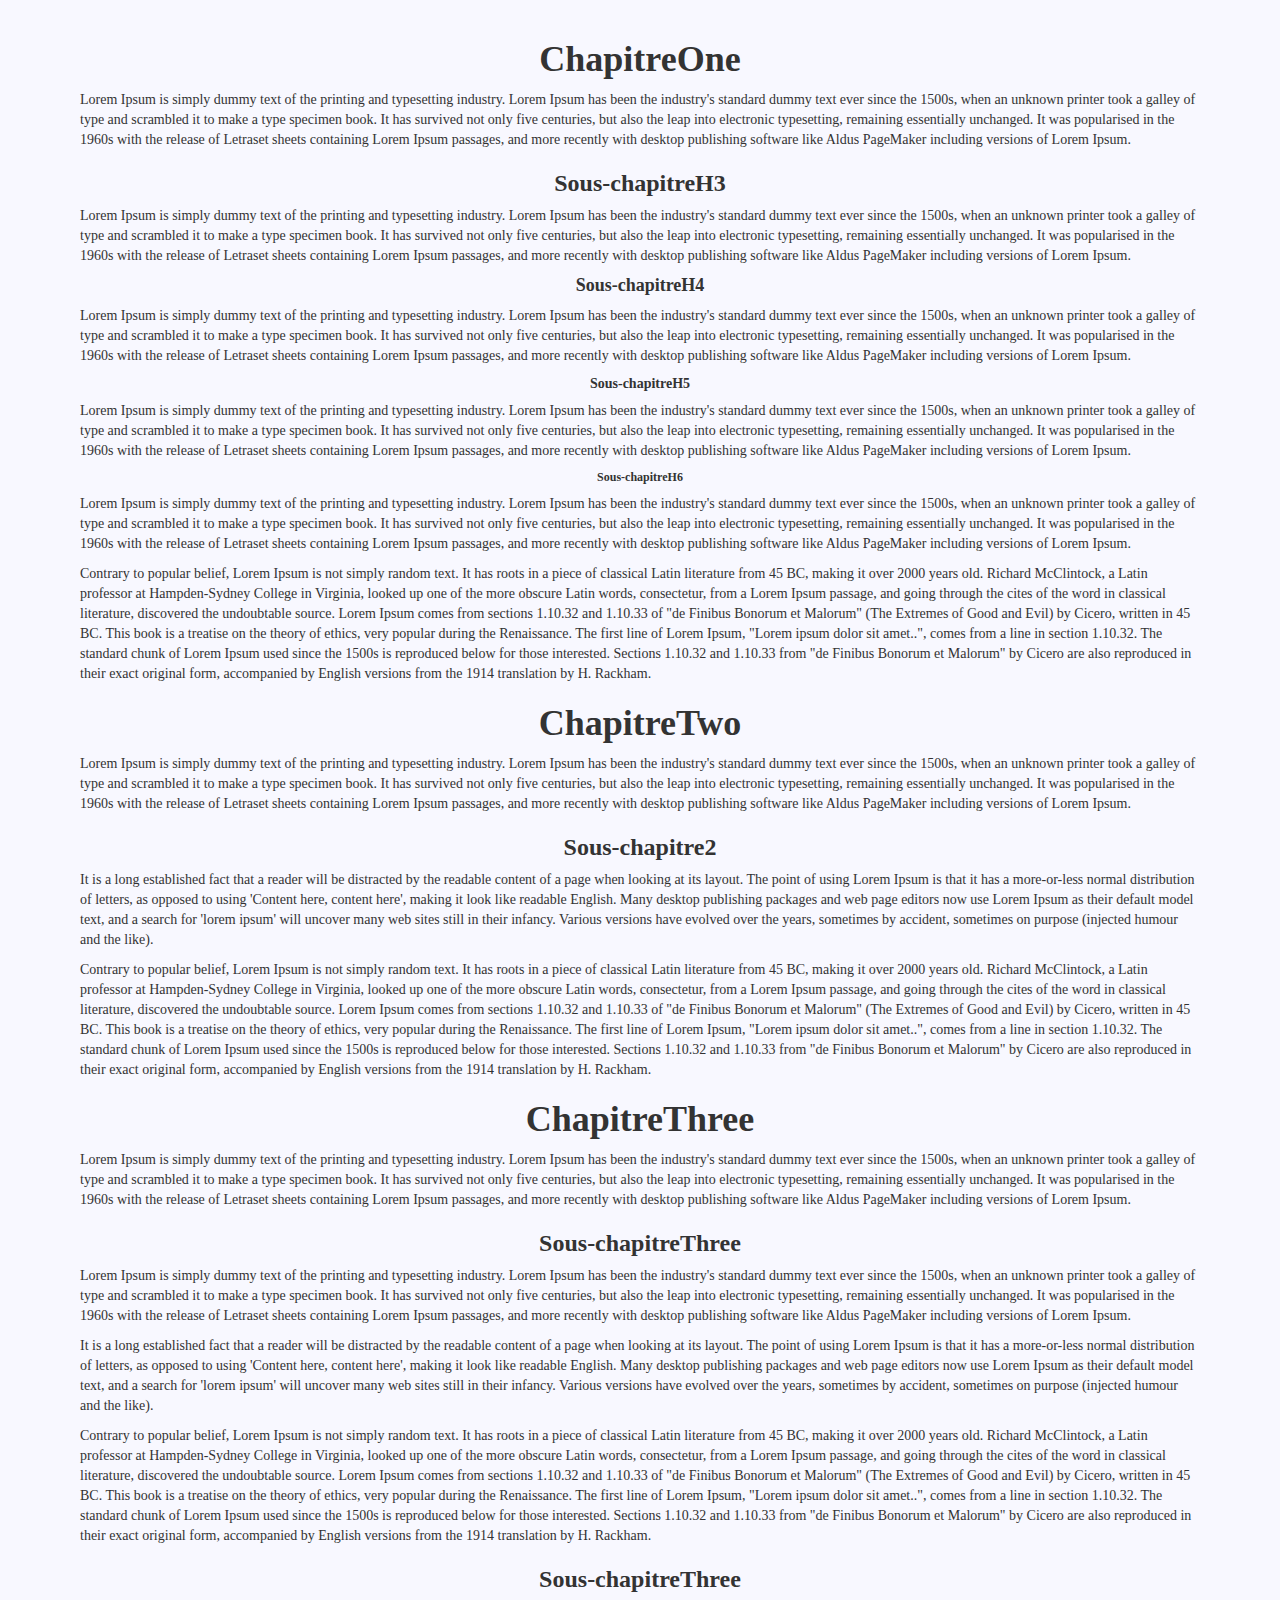
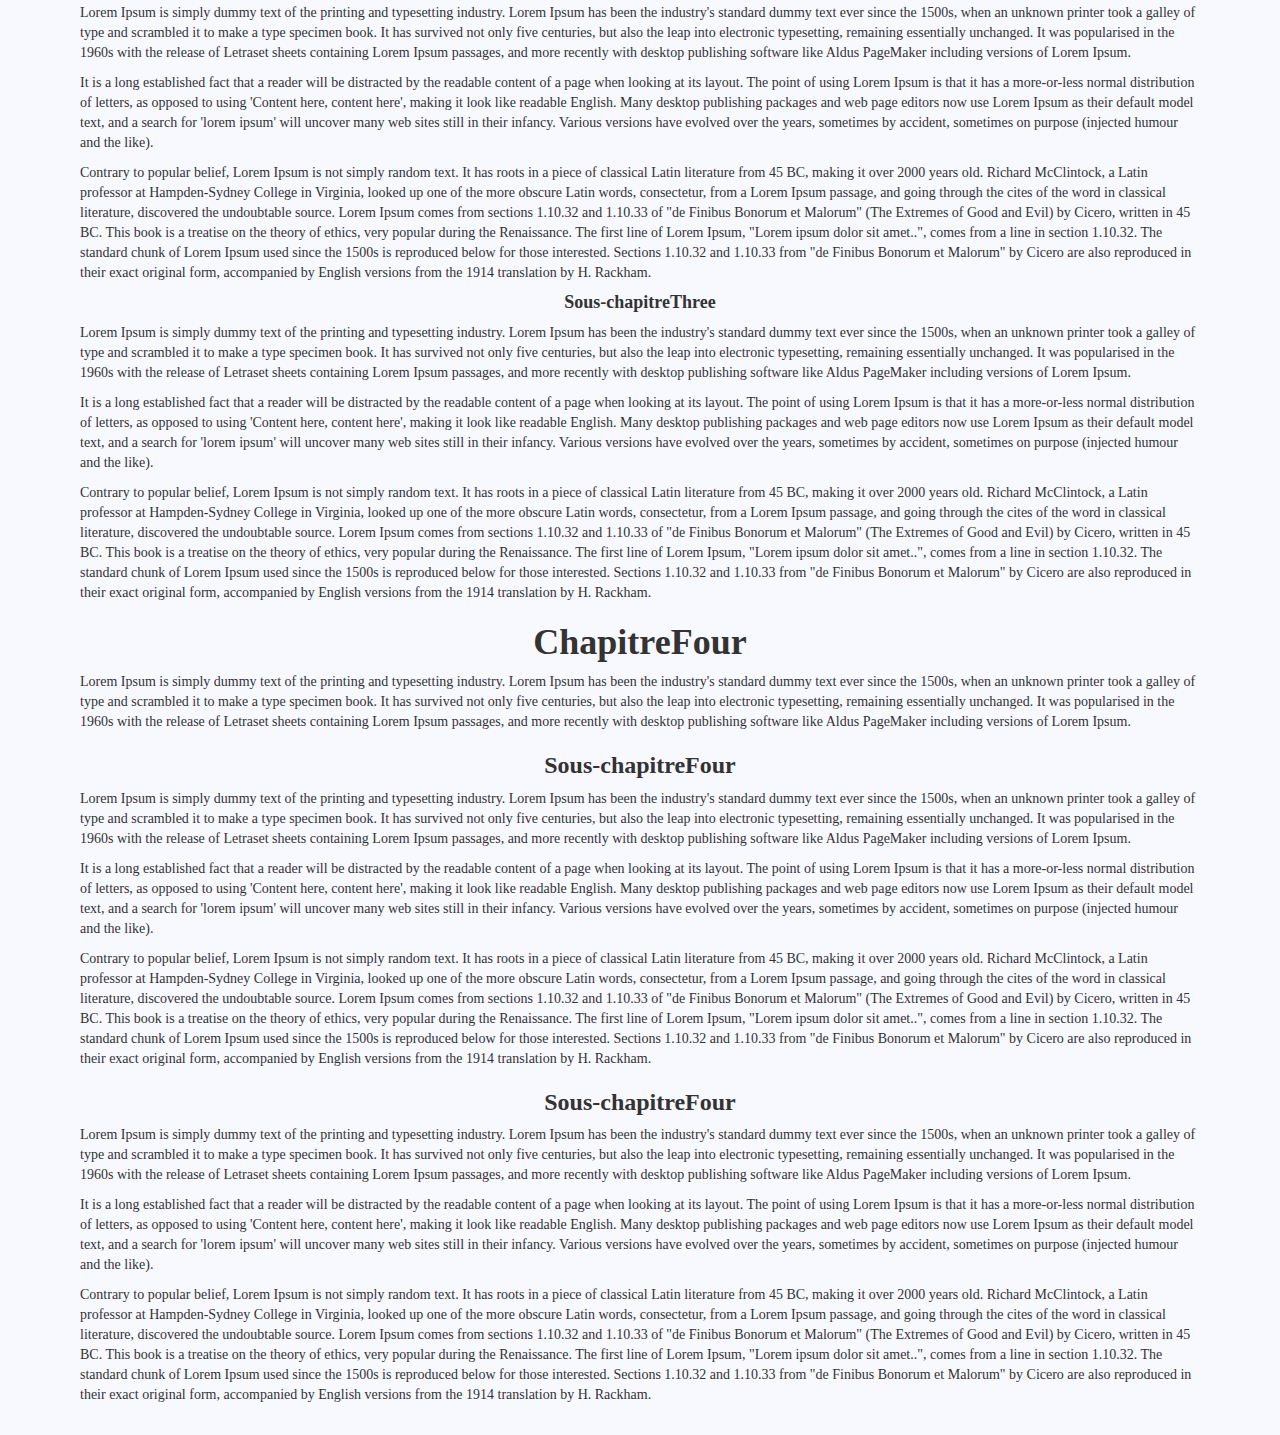
<file: TP4_1.html>
<!DOCTYPE html>
<html lang="en">
<head>
    <meta name="viewport" content="width=device-width, initial-scale=1" charset="UTF-8">
    <title>TP4_1</title>
    <!--<link rel="stylesheet" href="css/style.css"/>-->
    <script src="http://code.jquery.com/jquery-3.1.1.js" integrity="sha256-16cdPddA6VdVInumRGo6IbivbERE8p7CQR3HzTBuELA="
            crossorigin="anonymous"></script>
    <script src="https://maxcdn.bootstrapcdn.com/bootstrap/3.3.7/js/bootstrap.min.js"
            integrity="sha384-Tc5IQib027qvyjSMfHjOMaLkfuWVxZxUPnCJA7l2mCWNIpG9mGCD8wGNIcPD7Txa"
            crossorigin="anonymous"></script>
    <link rel="stylesheet" href="https://maxcdn.bootstrapcdn.com/bootstrap/3.3.7/css/bootstrap.min.css"
          integrity="sha384-BVYiiSIFeK1dGmJRAkycuHAHRg32OmUcww7on3RYdg4Va+PmSTsz/K68vbdEjh4u" crossorigin="anonymous">
    <!--This style is for the web page-->
    <style>
        h1, h2, h3, h4, h5, h6 {
            text-align: center !important;
            font-weight: bold;
        }

        body {
            font-family: "Times New Roman" !important;
            background-color: ghostwhite !important;
            padding: 20px 80px;

        }
    </style>
    <!--This style is for script only-->
    <style>

        .hard {
            font-weight: bold;
        }

        .sousLi {
            margin-left: 40px;
        }

        ul li {
            list-style-type: none;
        }

        .haut {
            position: fixed;
            bottom: 20px;
            right: 30px;
        }

        .left {
            text-align: left !important;
        }
    </style>
</head>

<body>


<div id="wrapper">
    <h1>ChapitreOne</h1>
    <p>
        Lorem Ipsum is simply dummy text of the printing and typesetting industry. Lorem Ipsum has been the industry's
        standard dummy text ever since the 1500s, when an unknown printer took a galley of type and scrambled it to make
        a type specimen book. It has survived not only five centuries, but also the leap into electronic typesetting,
        remaining essentially unchanged. It was popularised in the 1960s with the release of Letraset sheets containing
        Lorem Ipsum passages, and more recently with desktop publishing software like Aldus PageMaker including versions
        of Lorem Ipsum.
    </p>
    <h3>Sous-chapitreH3</h3>
    <p>
        Lorem Ipsum is simply dummy text of the printing and typesetting industry. Lorem Ipsum has been the industry's
        standard dummy text ever since the 1500s, when an unknown printer took a galley of type and scrambled it to make
        a type specimen book. It has survived not only five centuries, but also the leap into electronic typesetting,
        remaining essentially unchanged. It was popularised in the 1960s with the release of Letraset sheets containing
        Lorem Ipsum passages, and more recently with desktop publishing software like Aldus PageMaker including versions
        of Lorem Ipsum.
    </p>
    <h4>Sous-chapitreH4</h4>
    <p>
        Lorem Ipsum is simply dummy text of the printing and typesetting industry. Lorem Ipsum has been the industry's
        standard dummy text ever since the 1500s, when an unknown printer took a galley of type and scrambled it to make
        a type specimen book. It has survived not only five centuries, but also the leap into electronic typesetting,
        remaining essentially unchanged. It was popularised in the 1960s with the release of Letraset sheets containing
        Lorem Ipsum passages, and more recently with desktop publishing software like Aldus PageMaker including versions
        of Lorem Ipsum.
    </p>
    <h5>Sous-chapitreH5</h5>
    <p>
        Lorem Ipsum is simply dummy text of the printing and typesetting industry. Lorem Ipsum has been the industry's
        standard dummy text ever since the 1500s, when an unknown printer took a galley of type and scrambled it to make
        a type specimen book. It has survived not only five centuries, but also the leap into electronic typesetting,
        remaining essentially unchanged. It was popularised in the 1960s with the release of Letraset sheets containing
        Lorem Ipsum passages, and more recently with desktop publishing software like Aldus PageMaker including versions
        of Lorem Ipsum.
    </p>
    <h6>Sous-chapitreH6</h6>
    <p>
        Lorem Ipsum is simply dummy text of the printing and typesetting industry. Lorem Ipsum has been the industry's
        standard dummy text ever since the 1500s, when an unknown printer took a galley of type and scrambled it to make
        a type specimen book. It has survived not only five centuries, but also the leap into electronic typesetting,
        remaining essentially unchanged. It was popularised in the 1960s with the release of Letraset sheets containing
        Lorem Ipsum passages, and more recently with desktop publishing software like Aldus PageMaker including versions
        of Lorem Ipsum.
    </p>
    <p>
        Contrary to popular belief, Lorem Ipsum is not simply random text. It has roots in a piece of classical Latin
        literature from 45 BC, making it over 2000 years old. Richard McClintock, a Latin professor at Hampden-Sydney
        College in Virginia, looked up one of the more obscure Latin words, consectetur, from a Lorem Ipsum passage, and
        going through the cites of the word in classical literature, discovered the undoubtable source. Lorem Ipsum
        comes from sections 1.10.32 and 1.10.33 of "de Finibus Bonorum et Malorum" (The Extremes of Good and Evil) by
        Cicero, written in 45 BC. This book is a treatise on the theory of ethics, very popular during the Renaissance.
        The first line of Lorem Ipsum, "Lorem ipsum dolor sit amet..", comes from a line in section 1.10.32.

        The standard chunk of Lorem Ipsum used since the 1500s is reproduced below for those interested. Sections
        1.10.32 and 1.10.33 from "de Finibus Bonorum et Malorum" by Cicero are also reproduced in their exact original
        form, accompanied by English versions from the 1914 translation by H. Rackham.
    </p>
    <h1>ChapitreTwo</h1>
    <p>
        Lorem Ipsum is simply dummy text of the printing and typesetting industry. Lorem Ipsum has been the industry's
        standard dummy text ever since the 1500s, when an unknown printer took a galley of type and scrambled it to make
        a type specimen book. It has survived not only five centuries, but also the leap into electronic typesetting,
        remaining essentially unchanged. It was popularised in the 1960s with the release of Letraset sheets containing
        Lorem Ipsum passages, and more recently with desktop publishing software like Aldus PageMaker including versions
        of Lorem Ipsum.
    </p>
    <h3>Sous-chapitre2</h3>
    <p>
        It is a long established fact that a reader will be distracted by the readable content of a page when looking at
        its layout. The point of using Lorem Ipsum is that it has a more-or-less normal distribution of letters, as
        opposed to using 'Content here, content here', making it look like readable English. Many desktop publishing
        packages and web page editors now use Lorem Ipsum as their default model text, and a search for 'lorem ipsum'
        will uncover many web sites still in their infancy. Various versions have evolved over the years, sometimes by
        accident, sometimes on purpose (injected humour and the like).
    </p>
    <p>
        Contrary to popular belief, Lorem Ipsum is not simply random text. It has roots in a piece of classical Latin
        literature from 45 BC, making it over 2000 years old. Richard McClintock, a Latin professor at Hampden-Sydney
        College in Virginia, looked up one of the more obscure Latin words, consectetur, from a Lorem Ipsum passage, and
        going through the cites of the word in classical literature, discovered the undoubtable source. Lorem Ipsum
        comes from sections 1.10.32 and 1.10.33 of "de Finibus Bonorum et Malorum" (The Extremes of Good and Evil) by
        Cicero, written in 45 BC. This book is a treatise on the theory of ethics, very popular during the Renaissance.
        The first line of Lorem Ipsum, "Lorem ipsum dolor sit amet..", comes from a line in section 1.10.32.

        The standard chunk of Lorem Ipsum used since the 1500s is reproduced below for those interested. Sections
        1.10.32 and 1.10.33 from "de Finibus Bonorum et Malorum" by Cicero are also reproduced in their exact original
        form, accompanied by English versions from the 1914 translation by H. Rackham.
    </p>
    <h1>ChapitreThree</h1>
    <p>
        Lorem Ipsum is simply dummy text of the printing and typesetting industry. Lorem Ipsum has been the industry's
        standard dummy text ever since the 1500s, when an unknown printer took a galley of type and scrambled it to make
        a type specimen book. It has survived not only five centuries, but also the leap into electronic typesetting,
        remaining essentially unchanged. It was popularised in the 1960s with the release of Letraset sheets containing
        Lorem Ipsum passages, and more recently with desktop publishing software like Aldus PageMaker including versions
        of Lorem Ipsum.
    </p>
    <h3>Sous-chapitreThree</h3>
    <p>
        Lorem Ipsum is simply dummy text of the printing and typesetting industry. Lorem Ipsum has been the industry's
        standard dummy text ever since the 1500s, when an unknown printer took a galley of type and scrambled it to make
        a type specimen book. It has survived not only five centuries, but also the leap into electronic typesetting,
        remaining essentially unchanged. It was popularised in the 1960s with the release of Letraset sheets containing
        Lorem Ipsum passages, and more recently with desktop publishing software like Aldus PageMaker including versions
        of Lorem Ipsum.
    </p>
    <p>
        It is a long established fact that a reader will be distracted by the readable content of a page when looking at
        its layout. The point of using Lorem Ipsum is that it has a more-or-less normal distribution of letters, as
        opposed to using 'Content here, content here', making it look like readable English. Many desktop publishing
        packages and web page editors now use Lorem Ipsum as their default model text, and a search for 'lorem ipsum'
        will uncover many web sites still in their infancy. Various versions have evolved over the years, sometimes by
        accident, sometimes on purpose (injected humour and the like).
    </p>
    <p>
        Contrary to popular belief, Lorem Ipsum is not simply random text. It has roots in a piece of classical Latin
        literature from 45 BC, making it over 2000 years old. Richard McClintock, a Latin professor at Hampden-Sydney
        College in Virginia, looked up one of the more obscure Latin words, consectetur, from a Lorem Ipsum passage, and
        going through the cites of the word in classical literature, discovered the undoubtable source. Lorem Ipsum
        comes from sections 1.10.32 and 1.10.33 of "de Finibus Bonorum et Malorum" (The Extremes of Good and Evil) by
        Cicero, written in 45 BC. This book is a treatise on the theory of ethics, very popular during the Renaissance.
        The first line of Lorem Ipsum, "Lorem ipsum dolor sit amet..", comes from a line in section 1.10.32.

        The standard chunk of Lorem Ipsum used since the 1500s is reproduced below for those interested. Sections
        1.10.32 and 1.10.33 from "de Finibus Bonorum et Malorum" by Cicero are also reproduced in their exact original
        form, accompanied by English versions from the 1914 translation by H. Rackham.
    </p>
    <h3>Sous-chapitreThree</h3>
    <p>
        Lorem Ipsum is simply dummy text of the printing and typesetting industry. Lorem Ipsum has been the industry's
        standard dummy text ever since the 1500s, when an unknown printer took a galley of type and scrambled it to make
        a type specimen book. It has survived not only five centuries, but also the leap into electronic typesetting,
        remaining essentially unchanged. It was popularised in the 1960s with the release of Letraset sheets containing
        Lorem Ipsum passages, and more recently with desktop publishing software like Aldus PageMaker including versions
        of Lorem Ipsum.
    </p>
    <p>
        It is a long established fact that a reader will be distracted by the readable content of a page when looking at
        its layout. The point of using Lorem Ipsum is that it has a more-or-less normal distribution of letters, as
        opposed to using 'Content here, content here', making it look like readable English. Many desktop publishing
        packages and web page editors now use Lorem Ipsum as their default model text, and a search for 'lorem ipsum'
        will uncover many web sites still in their infancy. Various versions have evolved over the years, sometimes by
        accident, sometimes on purpose (injected humour and the like).
    </p>
    <p>
        Contrary to popular belief, Lorem Ipsum is not simply random text. It has roots in a piece of classical Latin
        literature from 45 BC, making it over 2000 years old. Richard McClintock, a Latin professor at Hampden-Sydney
        College in Virginia, looked up one of the more obscure Latin words, consectetur, from a Lorem Ipsum passage, and
        going through the cites of the word in classical literature, discovered the undoubtable source. Lorem Ipsum
        comes from sections 1.10.32 and 1.10.33 of "de Finibus Bonorum et Malorum" (The Extremes of Good and Evil) by
        Cicero, written in 45 BC. This book is a treatise on the theory of ethics, very popular during the Renaissance.
        The first line of Lorem Ipsum, "Lorem ipsum dolor sit amet..", comes from a line in section 1.10.32.

        The standard chunk of Lorem Ipsum used since the 1500s is reproduced below for those interested. Sections
        1.10.32 and 1.10.33 from "de Finibus Bonorum et Malorum" by Cicero are also reproduced in their exact original
        form, accompanied by English versions from the 1914 translation by H. Rackham.
    </p>
    <h4>Sous-chapitreThree</h4>
    <p>
        Lorem Ipsum is simply dummy text of the printing and typesetting industry. Lorem Ipsum has been the industry's
        standard dummy text ever since the 1500s, when an unknown printer took a galley of type and scrambled it to make
        a type specimen book. It has survived not only five centuries, but also the leap into electronic typesetting,
        remaining essentially unchanged. It was popularised in the 1960s with the release of Letraset sheets containing
        Lorem Ipsum passages, and more recently with desktop publishing software like Aldus PageMaker including versions
        of Lorem Ipsum.
    </p>
    <p>
        It is a long established fact that a reader will be distracted by the readable content of a page when looking at
        its layout. The point of using Lorem Ipsum is that it has a more-or-less normal distribution of letters, as
        opposed to using 'Content here, content here', making it look like readable English. Many desktop publishing
        packages and web page editors now use Lorem Ipsum as their default model text, and a search for 'lorem ipsum'
        will uncover many web sites still in their infancy. Various versions have evolved over the years, sometimes by
        accident, sometimes on purpose (injected humour and the like).
    </p>
    <p>
        Contrary to popular belief, Lorem Ipsum is not simply random text. It has roots in a piece of classical Latin
        literature from 45 BC, making it over 2000 years old. Richard McClintock, a Latin professor at Hampden-Sydney
        College in Virginia, looked up one of the more obscure Latin words, consectetur, from a Lorem Ipsum passage, and
        going through the cites of the word in classical literature, discovered the undoubtable source. Lorem Ipsum
        comes from sections 1.10.32 and 1.10.33 of "de Finibus Bonorum et Malorum" (The Extremes of Good and Evil) by
        Cicero, written in 45 BC. This book is a treatise on the theory of ethics, very popular during the Renaissance.
        The first line of Lorem Ipsum, "Lorem ipsum dolor sit amet..", comes from a line in section 1.10.32.

        The standard chunk of Lorem Ipsum used since the 1500s is reproduced below for those interested. Sections
        1.10.32 and 1.10.33 from "de Finibus Bonorum et Malorum" by Cicero are also reproduced in their exact original
        form, accompanied by English versions from the 1914 translation by H. Rackham.
    </p>
    <h1>ChapitreFour</h1>
    <p>
        Lorem Ipsum is simply dummy text of the printing and typesetting industry. Lorem Ipsum has been the industry's
        standard dummy text ever since the 1500s, when an unknown printer took a galley of type and scrambled it to make
        a type specimen book. It has survived not only five centuries, but also the leap into electronic typesetting,
        remaining essentially unchanged. It was popularised in the 1960s with the release of Letraset sheets containing
        Lorem Ipsum passages, and more recently with desktop publishing software like Aldus PageMaker including versions
        of Lorem Ipsum.
    </p>
    <h3>Sous-chapitreFour</h3>
    <p>
        Lorem Ipsum is simply dummy text of the printing and typesetting industry. Lorem Ipsum has been the industry's
        standard dummy text ever since the 1500s, when an unknown printer took a galley of type and scrambled it to make
        a type specimen book. It has survived not only five centuries, but also the leap into electronic typesetting,
        remaining essentially unchanged. It was popularised in the 1960s with the release of Letraset sheets containing
        Lorem Ipsum passages, and more recently with desktop publishing software like Aldus PageMaker including versions
        of Lorem Ipsum.
    </p>
    <p>
        It is a long established fact that a reader will be distracted by the readable content of a page when looking at
        its layout. The point of using Lorem Ipsum is that it has a more-or-less normal distribution of letters, as
        opposed to using 'Content here, content here', making it look like readable English. Many desktop publishing
        packages and web page editors now use Lorem Ipsum as their default model text, and a search for 'lorem ipsum'
        will uncover many web sites still in their infancy. Various versions have evolved over the years, sometimes by
        accident, sometimes on purpose (injected humour and the like).
    </p>
    <p>
        Contrary to popular belief, Lorem Ipsum is not simply random text. It has roots in a piece of classical Latin
        literature from 45 BC, making it over 2000 years old. Richard McClintock, a Latin professor at Hampden-Sydney
        College in Virginia, looked up one of the more obscure Latin words, consectetur, from a Lorem Ipsum passage, and
        going through the cites of the word in classical literature, discovered the undoubtable source. Lorem Ipsum
        comes from sections 1.10.32 and 1.10.33 of "de Finibus Bonorum et Malorum" (The Extremes of Good and Evil) by
        Cicero, written in 45 BC. This book is a treatise on the theory of ethics, very popular during the Renaissance.
        The first line of Lorem Ipsum, "Lorem ipsum dolor sit amet..", comes from a line in section 1.10.32.

        The standard chunk of Lorem Ipsum used since the 1500s is reproduced below for those interested. Sections
        1.10.32 and 1.10.33 from "de Finibus Bonorum et Malorum" by Cicero are also reproduced in their exact original
        form, accompanied by English versions from the 1914 translation by H. Rackham.
    </p>
    <h3>Sous-chapitreFour</h3>
    <p>
        Lorem Ipsum is simply dummy text of the printing and typesetting industry. Lorem Ipsum has been the industry's
        standard dummy text ever since the 1500s, when an unknown printer took a galley of type and scrambled it to make
        a type specimen book. It has survived not only five centuries, but also the leap into electronic typesetting,
        remaining essentially unchanged. It was popularised in the 1960s with the release of Letraset sheets containing
        Lorem Ipsum passages, and more recently with desktop publishing software like Aldus PageMaker including versions
        of Lorem Ipsum.
    </p>
    <p>
        It is a long established fact that a reader will be distracted by the readable content of a page when looking at
        its layout. The point of using Lorem Ipsum is that it has a more-or-less normal distribution of letters, as
        opposed to using 'Content here, content here', making it look like readable English. Many desktop publishing
        packages and web page editors now use Lorem Ipsum as their default model text, and a search for 'lorem ipsum'
        will uncover many web sites still in their infancy. Various versions have evolved over the years, sometimes by
        accident, sometimes on purpose (injected humour and the like).
    </p>
    <p>
        Contrary to popular belief, Lorem Ipsum is not simply random text. It has roots in a piece of classical Latin
        literature from 45 BC, making it over 2000 years old. Richard McClintock, a Latin professor at Hampden-Sydney
        College in Virginia, looked up one of the more obscure Latin words, consectetur, from a Lorem Ipsum passage, and
        going through the cites of the word in classical literature, discovered the undoubtable source. Lorem Ipsum
        comes from sections 1.10.32 and 1.10.33 of "de Finibus Bonorum et Malorum" (The Extremes of Good and Evil) by
        Cicero, written in 45 BC. This book is a treatise on the theory of ethics, very popular during the Renaissance.
        The first line of Lorem Ipsum, "Lorem ipsum dolor sit amet..", comes from a line in section 1.10.32.

        The standard chunk of Lorem Ipsum used since the 1500s is reproduced below for those interested. Sections
        1.10.32 and 1.10.33 from "de Finibus Bonorum et Malorum" by Cicero are also reproduced in their exact original
        form, accompanied by English versions from the 1914 translation by H. Rackham.
    </p>


</div>
<script>
    $(document).ready(function () {
//        Création de la boutton "En haut"
        var haut = document.createElement("a");
        haut.textContent = "En haut";
        haut.setAttribute("href", "#");
        haut.setAttribute("class", "haut btn btn-default");
        $("body").append(haut);
//        Attribution des ID
        $("body h1,body h2,body h3,body h4,body h5,body h6").each(function (i, e) {
            if (!this.hasAttribute("id")) {
                this.setAttribute("id", "id_" + i);
            }
        })
//        Création de titre 'Table des matiéres'
        var titre = document.createElement("h2");
        titre.textContent = "Table des matières";
        titre.setAttribute("class", "left");
//        Création de la liste
        var liste = document.createElement("ul");
        liste.setAttribute("id", "MyListe");
        $("body").prepend(liste);
        $("body").prepend(titre);

        var tableDeH1 = document.querySelectorAll("h1, h2, h3,h4,h5,h6")
        var counterChapitres = 1;
        var counterSousChapitres = 1;
        for (var i = 1; i < tableDeH1.length; i++) {
            var h1 = tableDeH1[i].textContent;
            var id = tableDeH1[i].id;
            var li = $('<li></li>');
            var a = document.createElement("a");
            if (tableDeH1[i].nodeName == "H1") {
                li.addClass("hard");
                a.textContent = counterChapitres + ". " + h1;
                counterChapitres++;
                counterSousChapitres = 1;
            } else if (tableDeH1[i].nodeName == "H3" || tableDeH1[i].nodeName == "H2" || tableDeH1[i].nodeName == "H4" || tableDeH1[i].nodeName == "H5" || tableDeH1[i].nodeName == "H6") {
                li.addClass("sousLi");
                a.textContent = counterChapitres - 1 + "." + counterSousChapitres + " " + h1;
                counterSousChapitres++;
            }
            a.setAttribute('href', "#" + id);
            li.append(a);
            li.appendTo($("#MyListe"));
        }

    })
</script>
</body>

</html>
</file>
